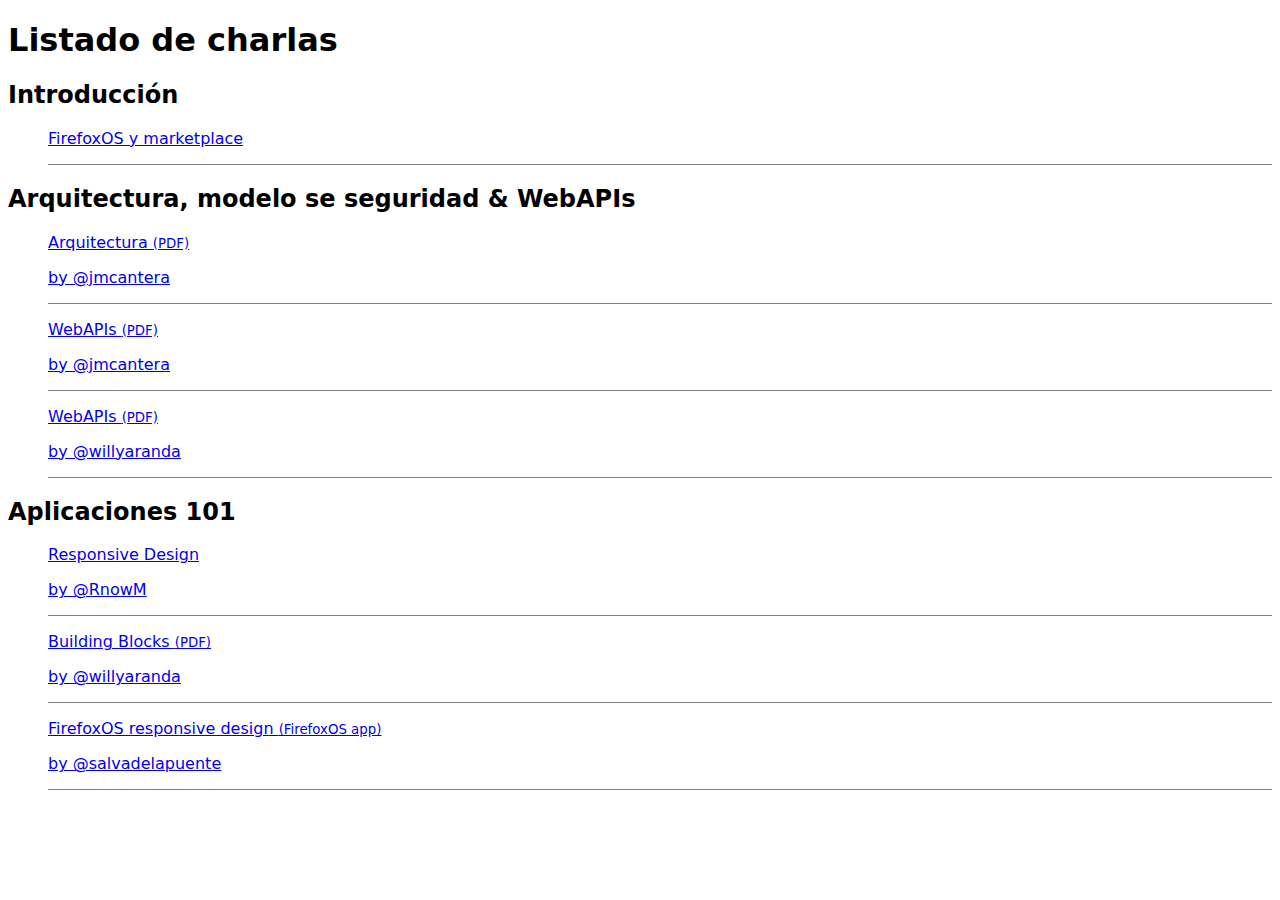
<file: index.html>
<!DOCTYPE html>
<head>
  <meta charset="utf-8">
  <title>FirefoxOS | Charlas, recursos y materiales</title>
  <style>
    html {
      font: 62.5%;
      font-family: "MozTT", Sans;
    }

    ul {
      list-style: none;
    }

    ul li {
      border-bottom: 0.1rem solid grey;
    }

    h1 {
      font-size: 2rem;
    }
  </style>
</head>
<body>
  <section role="region" class="skin-dark">
    <header class="fixed">
      <h1>Listado de charlas</h1>
    </header>
    <div class="scrollable header">
      <header>
        <h2>Introducción</h2>
      </header>
      <ul data-type="list">
        <li>
          <a href="./intro/index.html">
            <p>FirefoxOS y marketplace</p>
          </a>
        </li>
      </ul>
      <header>
        <h2>Arquitectura, modelo se seguridad &amp; WebAPIs</h2>
      </header>
      <ul data-type="list">
        <li>
          <a href="./arch/arch.pdf">
            <p>Arquitectura <small>(PDF)</small></p>
            <p>by @jmcantera</p>
          </a>
        </li>
        <li>
          <a href="./webapis/webapis.pdf">
            <p>WebAPIs  <small>(PDF)</small></p>
            <p>by @jmcantera</p>
          </a>
        </li>
        <li>
          <a href="./webapis/webapis2.pdf">
            <p>WebAPIs  <small>(PDF)</small></p>
            <p>by @willyaranda</p>
          </a>
        </li>
      </ul>
      <header>
        <h2>Aplicaciones 101</h2>
      </header>
      <ul data-type="list">
        <li>
          <a href="./responsivebb/index.html">
            <p>Responsive Design</p>
            <p>by @RnowM</p>
          </a>
        </li>
        <li>
          <a href="./responsivebb/bb.pdf">
            <p>Building Blocks <small>(PDF)</small></p>
            <p>by @willyaranda</p>
          </a>
        </li>
        <li>
          <a href="https://lodr.github.io/responsive-slides" target="_blank">
            <p>FirefoxOS responsive design <small>(FirefoxOS app)</small></p>
            <p>by @salvadelapuente</p>
          </a>
        </li>
      </ul>
    </div>
  </section>
</body>
</html>
</file>
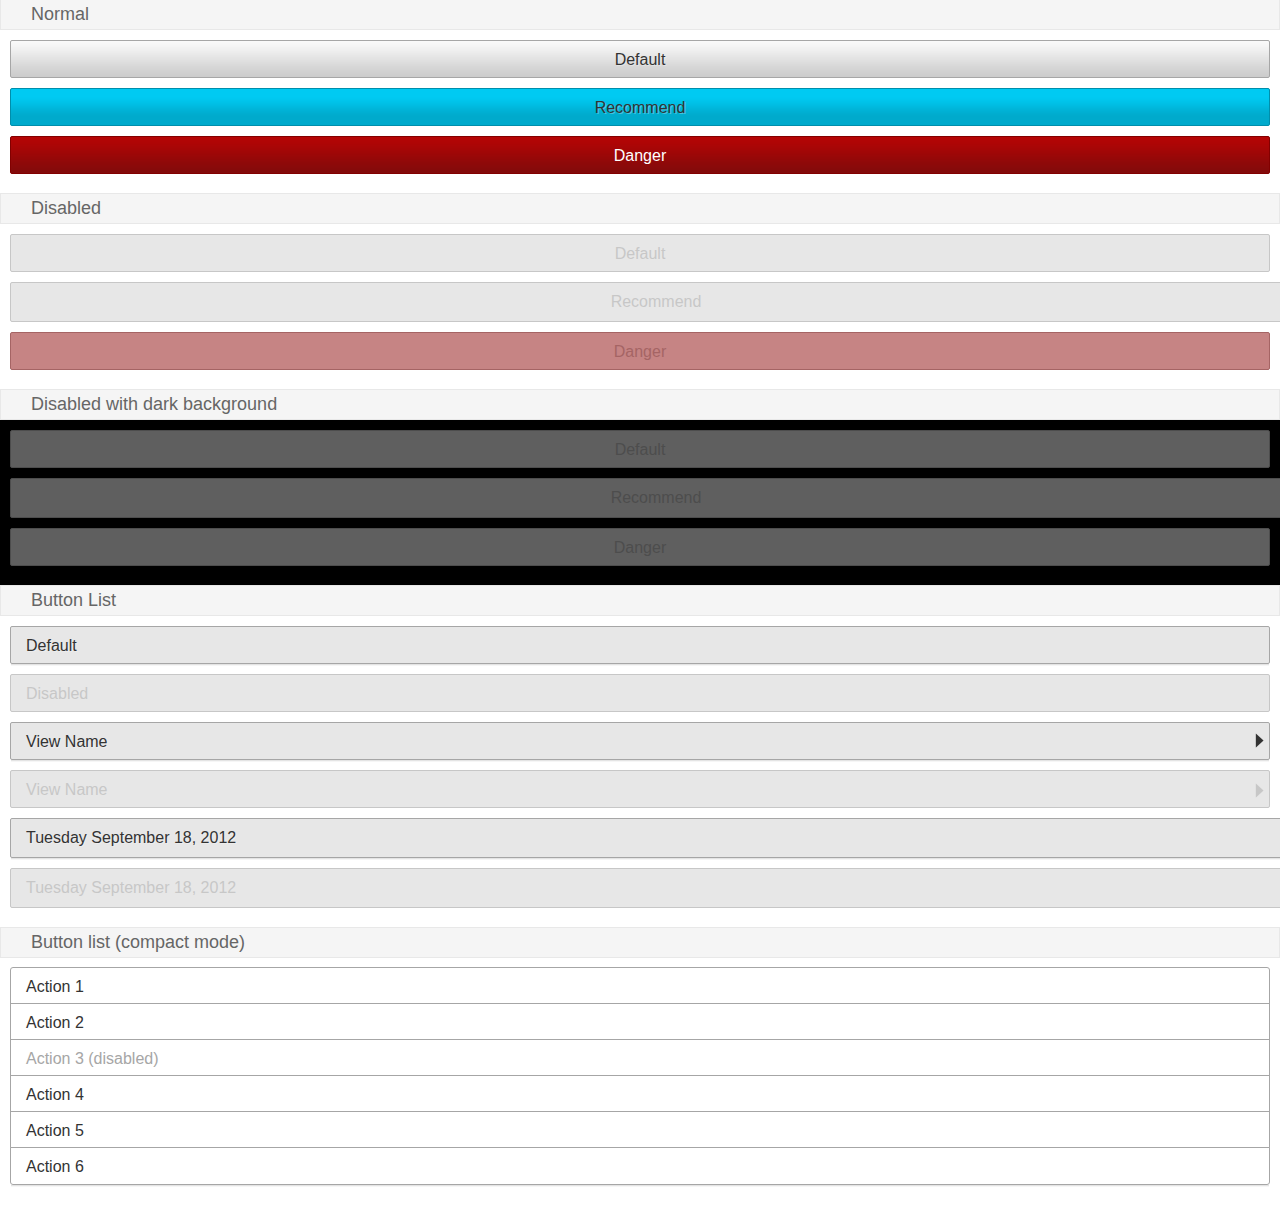
<file: responsivebb/files/html/BB/buttons/index.html>
<!DOCTYPE html>
<html>
<head>
  <meta charset="utf-8">

  <title>Buttons</title>
  <meta name="description" content="You can use button tag or also anchor tag with role button">

  <link rel="stylesheet" href="../buttons.css">

  <!--
    - This <style> and <link> is only used for the example preview,
    - it isn't needed for the real use case.
    -->
  <style>
    html, body {
      margin: 0;
      padding: 0;
      font-size: 10px;
      background-color: #fff;
    }

    h2.bb-docs {
      font-size: 1.8rem;
      font-family: "MozTT", Sans-serif;
      font-weight: lighter;
      color: #666;
      margin: -0.1rem 0 0;
      background-color: #f5f5f5;
      padding: 0.4rem 0.4rem 0.4rem 3rem;
      border: solid 0.1rem #e8e8e8;
    }

    div.bb-docs {
      padding: 1rem;
    }

    div.bb-docs.dark {
      background: #000;
    }

    ul {
      padding: 0;
      margin: 0;
      list-style: none;
    }

    body[role="application"] > [role="region"] {
      height: 100%;
      position: relative;
    }
  </style>
</head>
<body role="application">
  <h2 class="bb-docs">Normal</h2>
  <div class="bb-docs">
    <button>Default</button>
    <button class="recommend">Recommend</button>
    <button class="danger">Danger</button>
   </div>

  <h2 class="bb-docs">Disabled</h2>
  <div class="bb-docs">
    <button disabled>Default</button>
    <a href="#" role="button" aria-disabled="true" class="recommend">Recommend</a>
    <button disabled class="danger">Danger</button>
  </div>

  <h2 class="bb-docs">Disabled with dark background</h2>
  <div class="bb-docs dark">
    <button disabled>Default</button>
    <a href="#" role="button" aria-disabled="true" class="recommend">Recommend</a>
    <button disabled class="danger">Danger</button>
  </div>

  <h2 class="bb-docs">Button List </h2>
  <div class="bb-docs">
    <ul>
      <li>
        <button>Default</button>
      </li>
      <li>
        <button disabled="disabled">Disabled</button>
      </li>
      <li>
        <button class="icon icon-view">
          View Name
        </button>
      </li>
      <li>
        <button disabled="disabled" class="icon icon-view">
          View Name
        </button>
      </li>
      <li>
        <a role="button" class="icon icon-dialog">
          Tuesday September 18, 2012
        </a>
      </li>
      <li>
        <a role="button" aria-disabled="true" class="icon icon-dialog">
          Tuesday September 18, 2012
        </a>
      </li>
    </ul>
  </div>

  <h2 class="bb-docs">Button list (compact mode)</h2>
  <div class="bb-docs">
    <ul class="compact">
      <li><button>Action 1</button></li>
      <li><button>Action 2</button></li>
      <li><button disabled >Action 3 (disabled)</button></li>
      <li><button>Action 4</button></li>
      <li><button>Action 5</button></li>
      <li>
        <button>
        <span class="end tick"></span>
          Action 6
        </button>
      </li>
    </ul>
  </div>
</body>
</html>
</file>
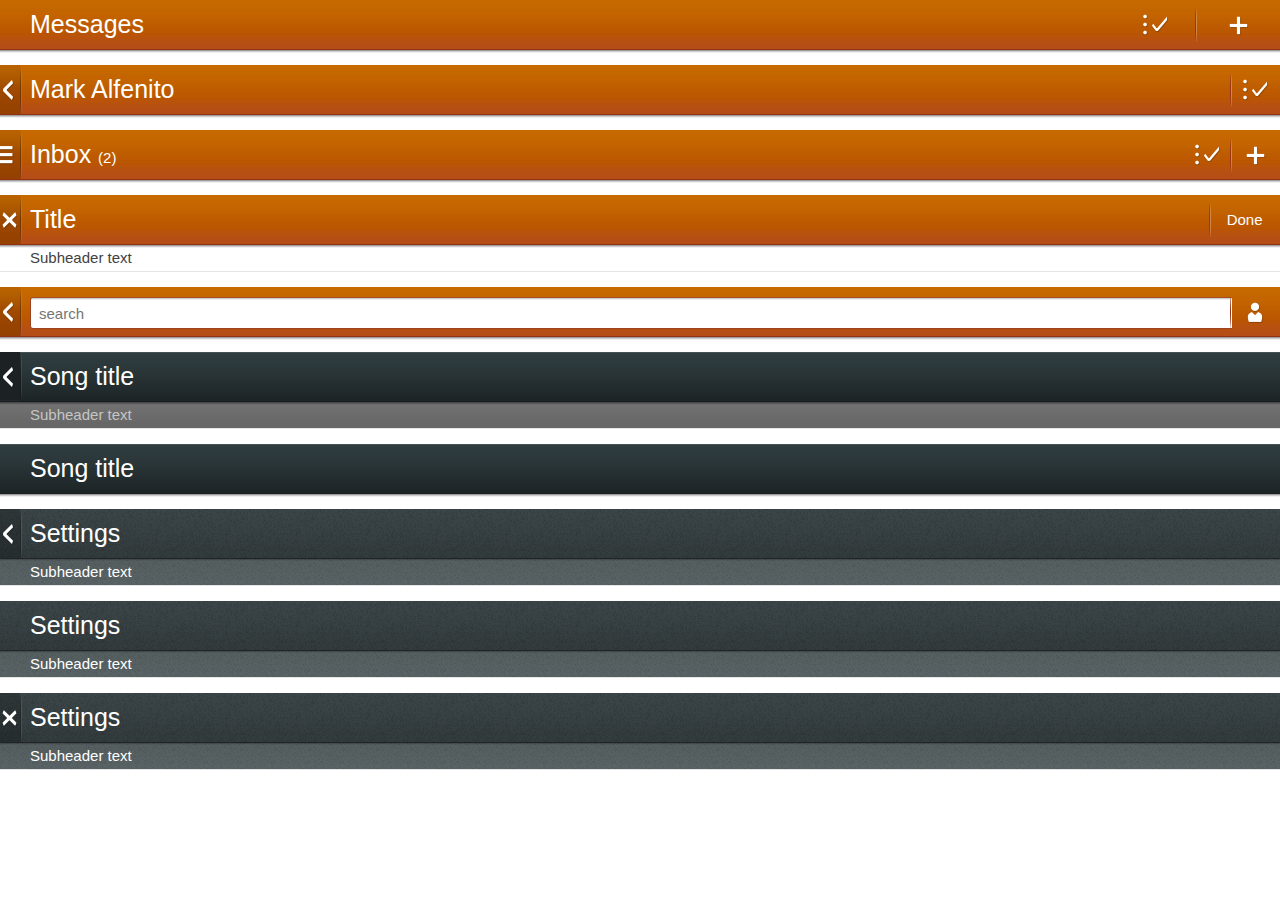
<file: responsivebb/files/html/BB/headers/index.html>
<!DOCTYPE html>
<html>
<head>
  <meta charset="utf-8">
  <title>Headers</title>
  <meta name="description" content="Providing top-level navigation and inputs for the active view">
  <!--
    - This <style> and <link> is only used for the example preview,
    - it isn't needed for the real use case.
    -->
  <link rel="stylesheet" href="../headers.css">
  <style type="text/css">
    html, body {
      margin: 0;
      padding: 0;
      font-size: 10px;
      background-color: #fff;
    }
    body {
      background: none;
    }
    section[role="region"] {
      margin-bottom: 1.5rem;
      position: relative;
    }
  </style>
</head>
<body role="application">
  <section role="region">
    <header>
      <menu type="toolbar">
        <a href="#"><span class="icon icon-edit">edit</span></a>
        <a href="#"><span class="icon icon-add">add</span></a>
      </menu>
      <h1>Messages</h1>
    </header>
  </section>

  <section role="region">
    <header>
      <a href="#"><span class="icon icon-back">back</span></a>
      <menu type="toolbar">
        <button><span class="icon icon-edit">edit</span></button>
      </menu>
      <h1>Mark Alfenito</h1>
    </header>
  </section>

  <section role="region">
    <header>
      <button><span class="icon icon-menu">menu</span></button>
      <menu type="toolbar">
        <button><span class="icon icon-edit">edit</span></button>
        <button><span class="icon icon-add">add</span></button>
      </menu>
      <h1>Inbox <em>(2)</em></h1>
    </header>
  </section>

  <section role="region">
    <header>
      <button><span class="icon icon-close">close</span></button>
      <menu type="toolbar">
        <button>done</button>
      </menu>
      <h1>Title</h1>
    </header>
    <header>
      <h2>Subheader text</h2>
    </header>
  </section>

  <section role="region">
    <header>
      <button><span class="icon icon-back">back</span></button>
      <menu type="toolbar">
        <button><span class="icon icon-user">user</span></button>
      </menu>
      <form action="#">
        <input type="text" placeholder="search" required="required">
        <button type="reset">Remove text</button>
      </form>
    </header>
  </section>

  <section role="region" class="skin-dark">
    <header>
      <a href="#"><span class="icon icon-back">back</span></a>
      <h1>Song title</h1>
    </header>
    <header>
      <h2>Subheader text</h2>
    </header>
  </section>

  <section role="region" class="skin-dark">
    <header>
      <h1>Song title</h1>
    </header>
  </section>

  <section role="region" class="skin-organic">
    <header>
      <a href="#"><span class="icon icon-back">back</span></a>
      <h1>Settings</h1>
    </header>
    <header>
      <h2>Subheader text</h2>
    </header>
  </section>

  <div class="skin-organic">
    <section role="region">
      <header>
        <h1>Settings</h1>
      </header>
      <header>
        <h2>Subheader text</h2>
      </header>
    </section>

    <section role="region">
      <header>
        <a href="#"><span class="icon icon-close">close</span></a>
        <h1>Settings</h1>
      </header>
      <header>
        <h2>Subheader text</h2>
      </header>
    </section>
  </div>

</body>
</html>
</file>
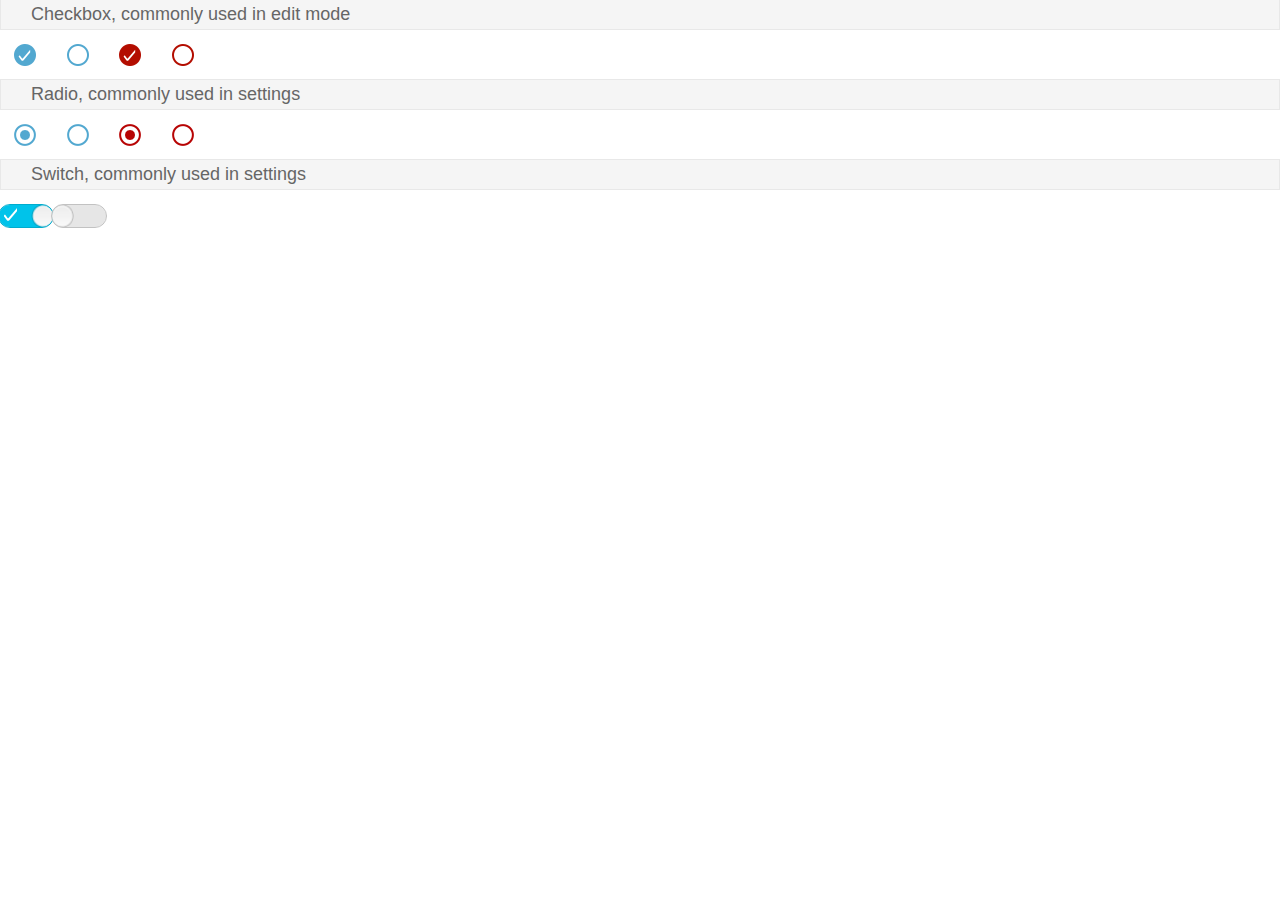
<file: responsivebb/files/html/BB/switches/index.html>
<!DOCTYPE html>
<html>
<head>
  <meta charset="utf-8">
  <title>Switches</title>
  <meta name="description" content="Activates/Deactivates a given item. It's also used to select an element within a list">
  <link rel="stylesheet" href="../switches.css">
  <!--
    - This <style> element is only used for the example code;
    - it is not required for the real use case.
    -->
  <style type="text/css">
    html, body {
      margin: 0;
      padding: 0;
      font-size: 10px;
      background-color: #fff;
    }
    body {
      background: none;
    }
    h2.bb-docs {
      font-size: 1.8rem;
      font-family: "MozTT", Sans-serif;
      font-weight: lighter;
      color: #666;
      margin: -1px 0 0;
      background-color: #f5f5f5;
      padding: 0.4rem 0.4rem 0.4rem 3rem;
      border: solid 1px #e8e8e8;
    }
  </style>
</head>
<body role="application">

  <h2 class="bb-docs">Checkbox, commonly used in edit mode</h2>
  <label>
    <input type="checkbox" checked>
    <span></span>
  </label>

  <label>
    <input type="checkbox">
    <span></span>
  </label>

  <label class="danger">
    <input type="checkbox" checked>
    <span></span>
  </label>

  <label class="danger">
    <input type="checkbox">
    <span></span>
  </label>

  <h2 class="bb-docs">Radio, commonly used in settings</h2>
  <label>
    <input type="radio" name="example" checked>
    <span></span>
  </label>

  <label>
    <input type="radio" name="example">
    <span></span>
  </label>

  <label class="danger">
    <input type="radio" name="example2" checked>
    <span></span>
  </label>

  <label class="danger">
    <input type="radio" name="example2">
    <span></span>
  </label>

  <h2 class="bb-docs">Switch, commonly used in settings</h2>
  <label>
    <input type="checkbox" data-type="switch" checked>
    <span></span>
  </label>

  <label>
    <input type="checkbox" data-type="switch">
    <span></span>
  </label>
</body>
</html>
</file>
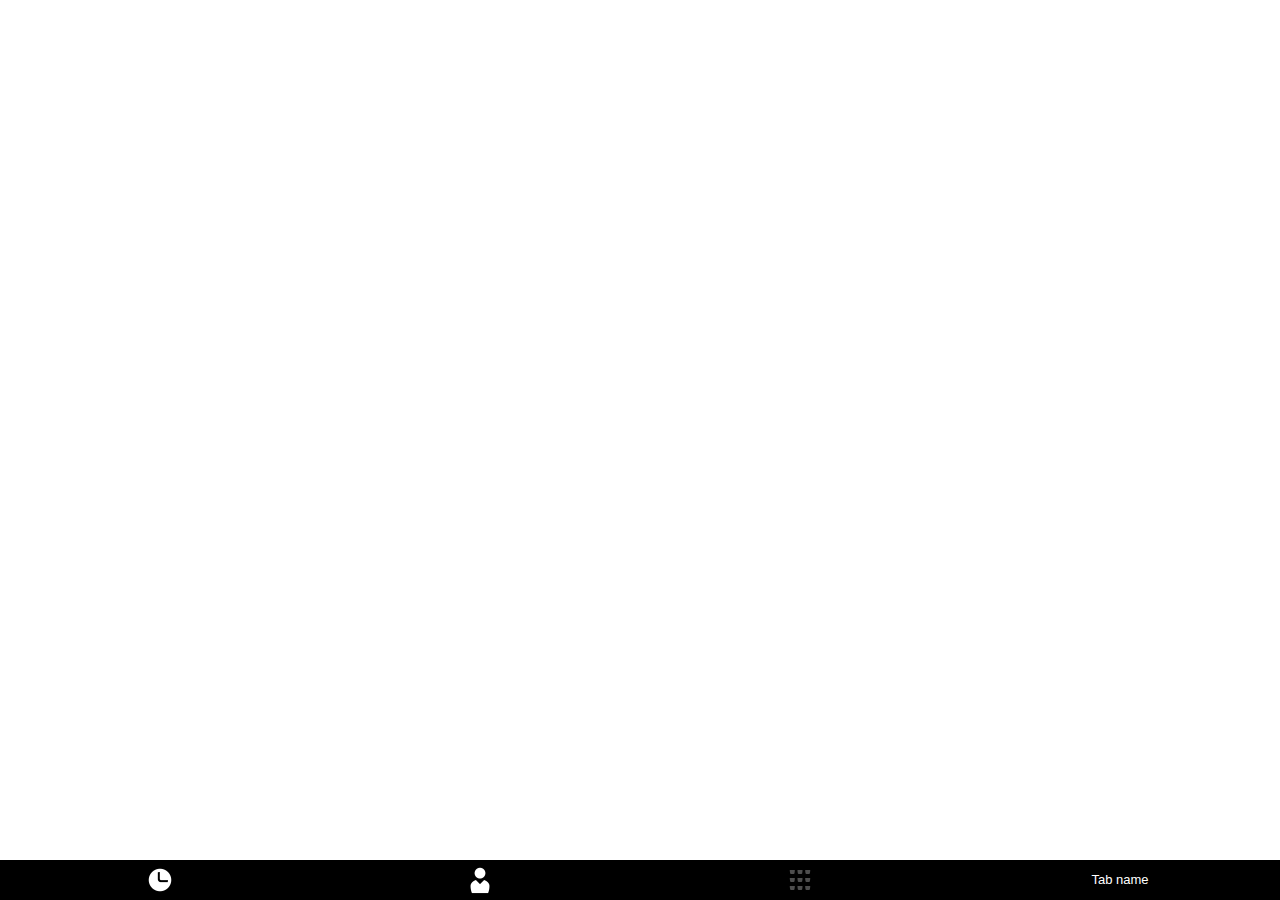
<file: responsivebb/files/html/BB/tabs/index.html>
<!DOCTYPE html>
<head>
  <meta charset="utf-8">

  <title>Tabs</title>
  <meta name="description" content="Allows multiple instances to be contained within a single window. Tabs are used as a navigational widget for switching between sets of views. ">

  <link rel="stylesheet" href="../tabs.css">

  <!--
    This <style> and <link> is only used for the example code, is no needed for the real case use
  -->
  <style>
    html, body {
      margin: 0;
      padding: 0;
      font-size: 10px;
      background-color: #fff;
    }

    body {
      background: none;
    }

    h2.bb-docs {
      font-size: 1.8rem;
      font-family: "Open Sans", Sans-serif;
      font-weight: lighter;
      color: #666;
      margin: -1px 0 0;
      background-color: #f5f5f5;
      padding: 0.4rem 0.4rem 0.4rem 3rem;
      border: solid 1px #e8e8e8;
    }

    /* icons */
    #panel1 a:after {
      background-image: url([data-uri]);
    }

    #panel2 a:after {
      background-image: url([data-uri]);
    }

    #panel3 a:after {
      background-image: url([data-uri]);
    }
  </style>
</head>
<body role="application">

  <section role="region">
    <!-- if your tabs are at the top, remove class="bottom" -->
    <ul role="tablist" data-items="4" class="bottom">
      <li id="panel1" role="tab">
        <a href="#panel1" class="icon">comms</a>
        <div role="tabpanel"></div>
      </li>
      <li id="panel2" role="tab">
        <a href="#panel2" class="icon">contacts</a>
        <div role="tabpanel"></div>
      </li>
      <li id="panel3" role="tab" aria-disabled="true">
        <a class="icon">dialer</a>
        <div role="tabpanel"></div>
      </li>
      <li id="panel4" role="tab">
        <a href="#panel4">Tab name</a>
        <div role="tabpanel"></div>
      </li>
    </ul>
  </section>

</body>
</html>
</file>
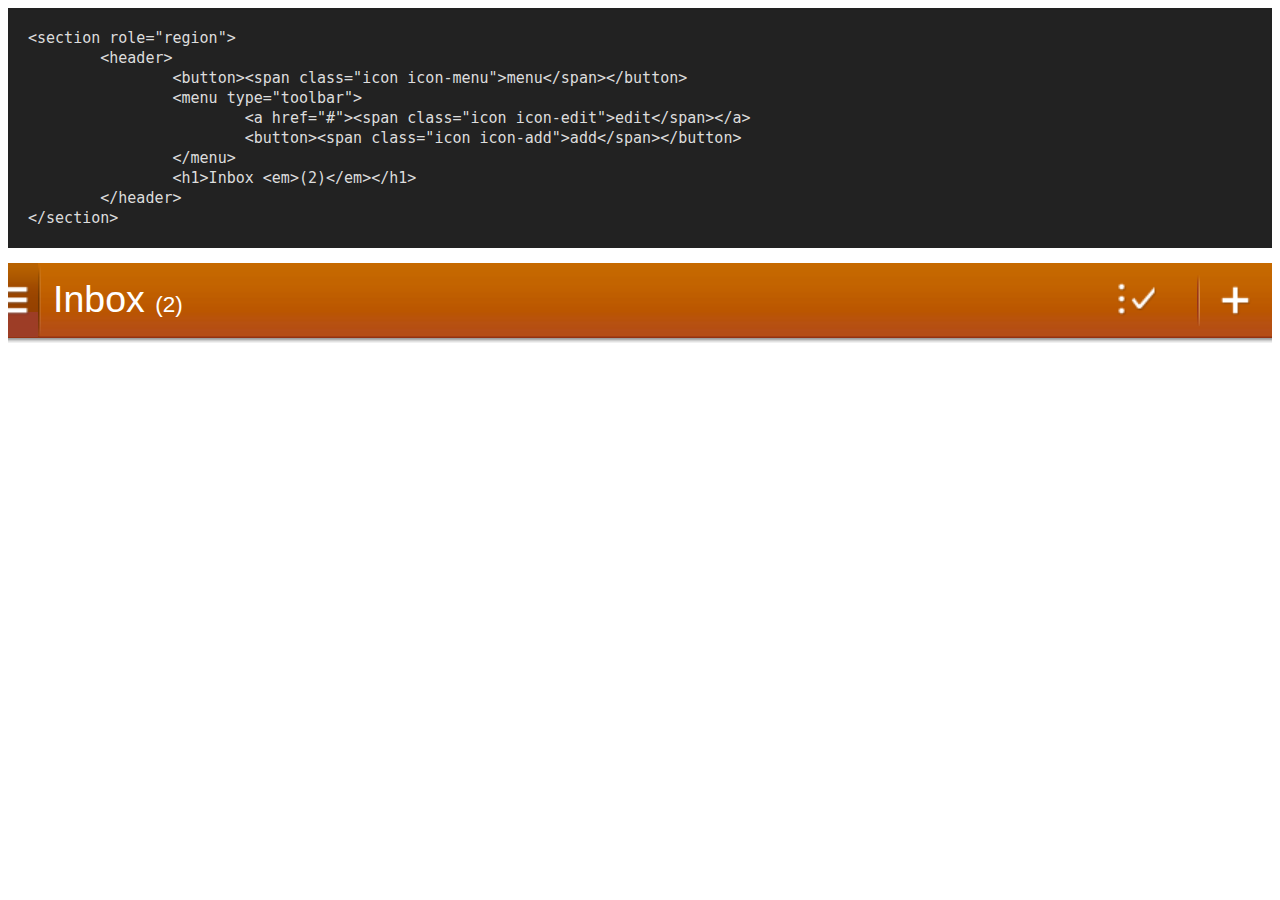
<file: responsivebb/files/html/headers.html>
<!DOCTYPE html>
<html><head><meta http-equiv="Content-Type" content="text/html; charset=UTF-8">
		<meta charset="utf-8">
		<link rel="stylesheet" type="text/css" href="../css/examples.css">
		<link rel="stylesheet" type="text/css" href="BB/headers.css">
		<link rel="stylesheet" type="text/css" href="BB/BB.css">
		<script type="text/javascript" src="../js/jquery-1.9.1.min.js"></script>
		<script type="text/javascript" src="../js/htmldecode.js"></script>
		<title>headers</title>
	</head>

	<body>

		<pre id="example-code" class="example" contenteditable="">
		</pre>

		<section id="example-view">
<section role="region">
	<header>
		<button><span class="icon icon-menu">menu</span></button>
		<menu type="toolbar">
			<a href="#"><span class="icon icon-edit">edit</span></a>
			<button><span class="icon icon-add">add</span></button>
		</menu>
		<h1>Inbox <em>(2)</em></h1>
	</header>
</section>
		</section>
	

</body></html>
</file>
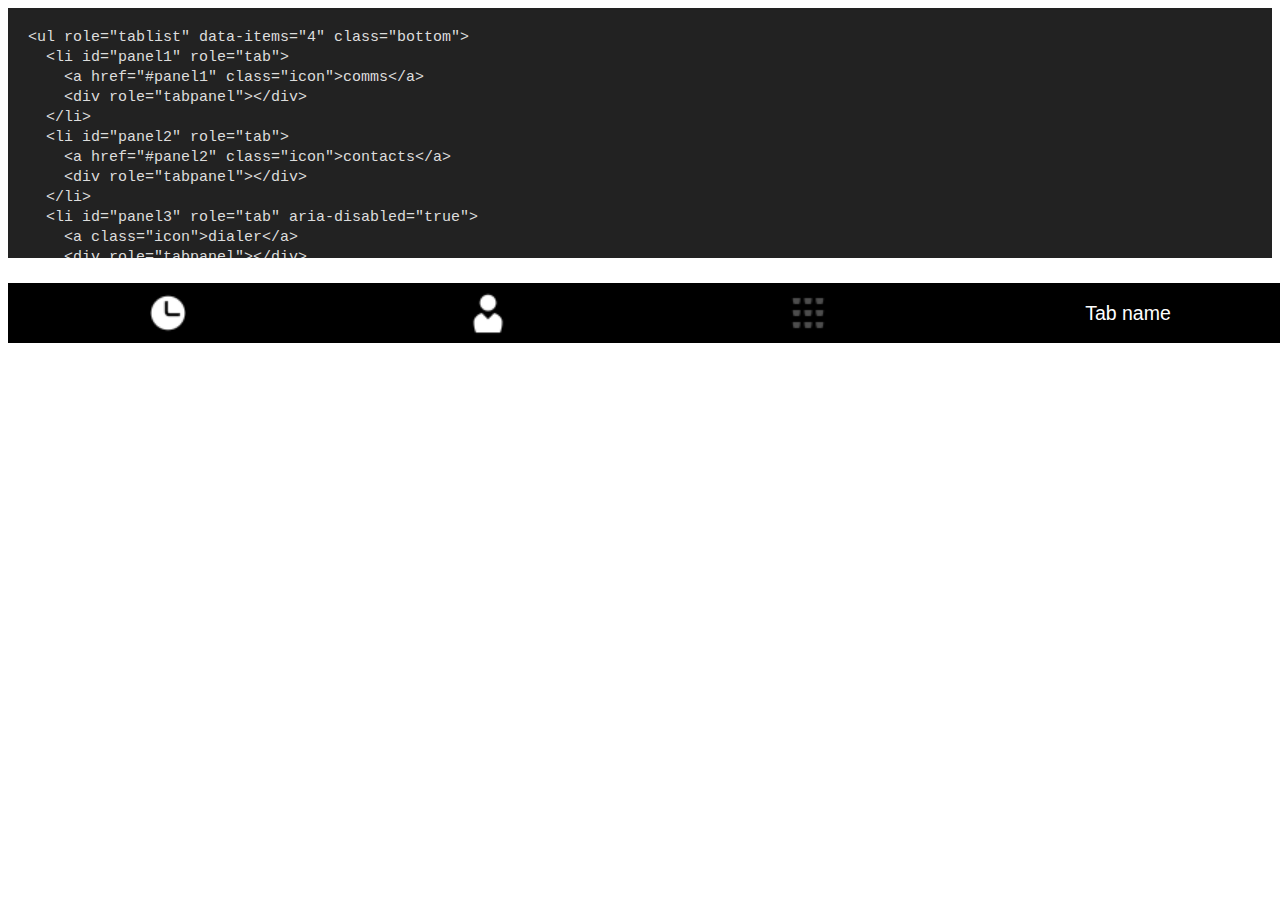
<file: responsivebb/files/html/tabs.html>
<!DOCTYPE html>
<html><head><meta http-equiv="Content-Type" content="text/html; charset=UTF-8">
		<meta charset="utf-8">
		<link rel="stylesheet" type="text/css" href="../css/examples.css">
		<link rel="stylesheet" type="text/css" href="BB/tabs.css">
		<link rel="stylesheet" type="text/css" href="BB/BB.css">
		<script type="text/javascript" src="../js/jquery-1.9.1.min.js"></script>
		<script type="text/javascript" src="../js/htmldecode.js"></script>
		<title>headers</title>
	</head>

	<body>

		<pre id="example-code" class="example" contenteditable="">
		</pre>

		<section id="example-view">
<ul role="tablist" data-items="4" class="bottom">
  <li id="panel1" role="tab">
    <a href="#panel1" class="icon">comms</a>
    <div role="tabpanel"></div>
  </li>
  <li id="panel2" role="tab">
    <a href="#panel2" class="icon">contacts</a>
    <div role="tabpanel"></div>
  </li>
  <li id="panel3" role="tab" aria-disabled="true">
    <a class="icon">dialer</a>
    <div role="tabpanel"></div>
  </li>
  <li id="panel4" role="tab">
    <a href="#panel4">Tab name</a>
    <div role="tabpanel"></div>
  </li>
</ul>
		</section>
	

</body></html>
</file>
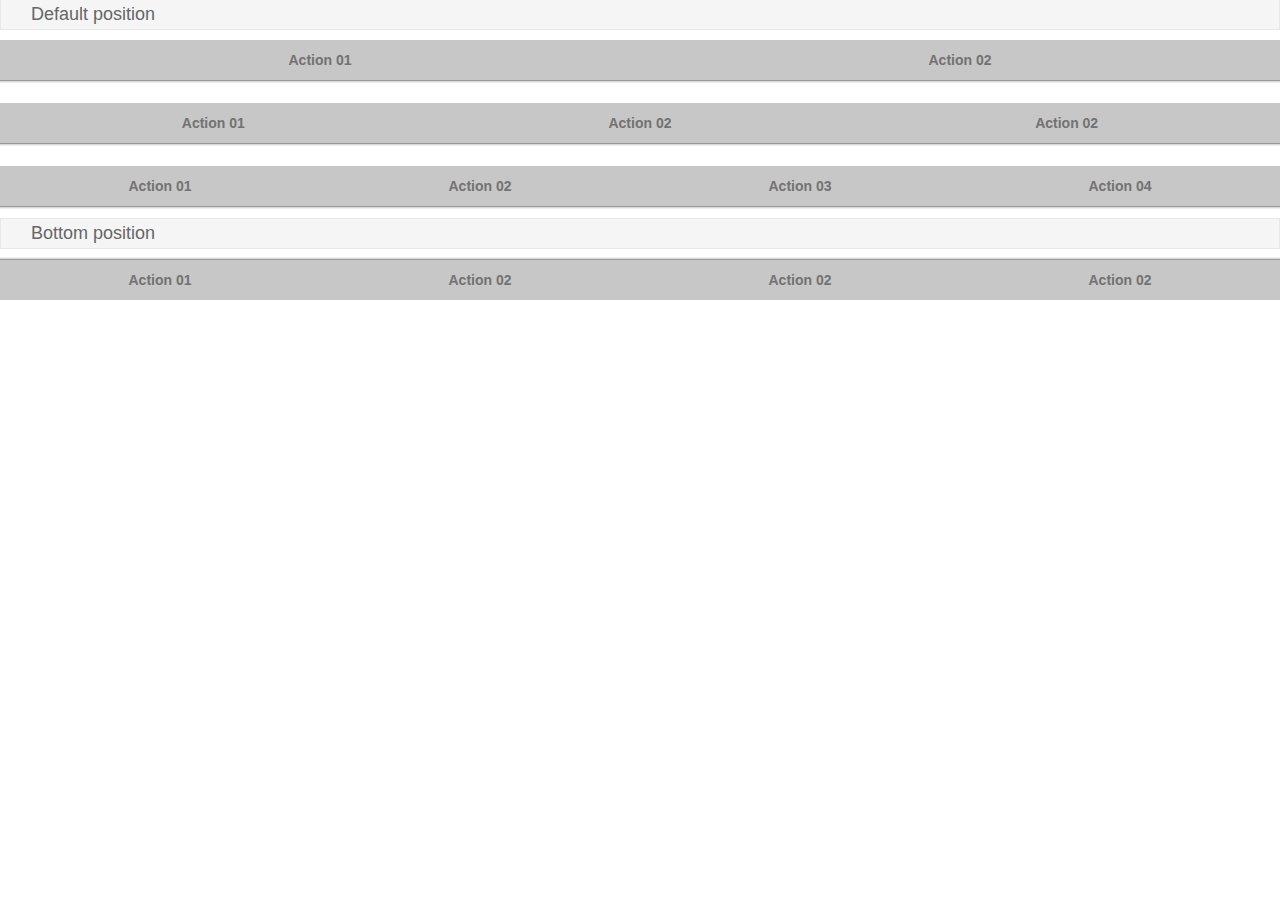
<file: responsivebb/files/html/BB/tabs/filters.html>
<!DOCTYPE html>
<html>
<head>
  <meta charset="utf-8">
  <title>Filters</title>
  <meta name="description" content="Filters can be used to enable the user to view a single set of data in a different lens">

  <link rel="stylesheet" href="../tabs.css">

  <!--
    This <style> and <link> is only used for the example code, is no needed for the real case use
  -->
  <style>
    html, body {
      margin: 0;
      padding: 0;
      font-size: 10px;
      background-color: #fff;
    }

    body {
      background: none;
    }

    h2.bb-docs {
      font-size: 1.8rem;
      font-family: "Open Sans", Sans-serif;
      font-weight: lighter;
      color: #666;
      margin: -1px 0 0;
      background-color: #f5f5f5;
      padding: 0.4rem 0.4rem 0.4rem 3rem;
      border: solid 1px #e8e8e8;
    }
    
    body[role="application"] ul[role="tablist"][data-type="filter"] {
      margin: 10px 0;
    }
  </style>
</head>
<body role="application">
  <section role="region">

    <h2 class="bb-docs">Default position</h2>
    <ul role="tablist" data-type="filter" data-items="2">
      <li id="filter1-1" role="tab"><a href="#filter1-1">Action 01</a></li>
      <li id="filter1-2" role="tab"><a href="#filter1-2">Action 02</a></li>
    </ul>

    <ul role="tablist" data-type="filter" data-items="3">
      <li id="filter2-1" role="tab"><a href="#filter2-1">Action 01</a></li>
      <li id="filter2-2" role="tab"><a href="#filter2-2">Action 02</a></li>
      <li id="filter2-3" role="tab"><a href="#filter2-3">Action 02</a></li>
    </ul>

    <ul role="tablist" data-type="filter" data-items="4">
      <li id="filter3-1" role="tab"><a href="#filter3-1">Action 01</a></li>
      <li id="filter3-2" role="tab"><a href="#filter3-2">Action 02</a></li>
      <li id="filter3-3" role="tab"><a href="#filter3-3">Action 03</a></li>
      <li id="filter3-4" role="tab"><a href="#filter3-4">Action 04</a></li>
    </ul>

    <h2 class="bb-docs">Bottom position</h2>

    <ul role="tablist" data-type="filter" class="bottom" data-items="4">
      <li id="filter4-1" role="tab"><a href="#filter4-1">Action 01</a></li>
      <li id="filter4-2" role="tab"><a href="#filter4-2">Action 02</a></li>
      <li id="filter4-3" role="tab"><a href="#filter4-3">Action 02</a></li>
      <li id="filter4-4" role="tab"><a href="#filter4-4">Action 02</a></li>
    </ul>

  </section>
</body>
</html>
</file>
<file: responsivebb/files/html/BB/buttons.css>
/* ----------------------------------
 * Buttons
 * ---------------------------------- */

.button::-moz-focus-inner,
a[role="button"]::-moz-focus-inner,
button::-moz-focus-inner {
  border: none;
  outline: none;
}

button,
a[role="button"],
.button {
  width: 100%;
  height: 3.8rem;
  margin: 0 0 1rem;
  padding: 0 1.5rem;
  -moz-box-sizing: border-box;
  display: inline-block;
  vertical-align: middle;
  text-overflow: ellipsis;
  white-space: nowrap;
  overflow: hidden;
  background: #fafafa url(buttons/images/ui/default.png) repeat-x left bottom;
  border: 0.1rem solid #a6a6a6;
  border-radius: 0.2rem;
  font: 500 1.6rem/3.8rem 'MozTT', Sans-serif;
  color: #333;
  text-align: center;
  text-shadow: 0.1rem 0.1rem 0 rgba(255,255,255,0.3);
  text-decoration: none;
  outline: none;
}

/* Press (default & recommend) */
button:active,
a[role="button"]:active,
button.recommend:active,
a.recommend[role="button"]:active  {
  border-color: #008aaa;
  background: #008aaa;
  color: #333;
}

/* Recommend */
button.recommend,
a[role="button"].recommend {
  background-image: url(buttons/images/ui/recommend.png);
  background-color: #00caf2;
  border-color: #008eab;
}

/* Danger */
button.danger,
a.danger[role="button"],
span.danger[role="button"] {
  background-image: url(buttons/images/ui/danger.png);
  background-color: #b70404;
  color: #fff;
  text-shadow: none;
  border-color: #820000;
}

/* Danger Press */
button.danger:active,
a[role="button"].danger:active,
.button.danger:active {
  background-image: url(buttons/images/ui/danger-press.png);
  background-color: #890707;
}

/* Disabled (default & recommend) */
button[disabled],
a[role="button"][aria-disabled="true"],
.button[aria-disabled="true"],
button[disabled].recommend,
a[role="button"][aria-disabled="true"].recommend,
.button[aria-disabled="true"].recommend {
  background: #e7e7e7;
  border-color: #c7c7c7;
  color: #c7c7c7;
  text-shadow: none;
  pointer-events: none;
}

/* Danger disabled */
button[disabled].danger,
.button[aria-disabled="true"].danger,
a[role="button"][aria-disabled="true"].danger {
  background: #c68484;
  border-color: #a56464;
  color: #a56464;
  text-shadow: none;
  pointer-events: none;
}

/* Disabled with dark background */
.dark button[disabled],
.dark .button[aria-disabled="true"],
.dark a[role="button"][aria-disabled="true"] {
  background: #5f5f5f;
  color: #4d4d4d;
  border-color: #4d4d4d;
  text-shadow: none;
  pointer-events: none;
}


/* ----------------------------------
 * Buttons inside lists
 * ---------------------------------- */

li button,
li a[role="button"],
li .button {
  position: relative;
  background: #e7e7e7;
  text-align: left;
  /* For hacking box-shadows we need overflow:visible; so we lose text-overflows...*/
  white-space: normal;
  overflow: visible;
}

/* Hacking box-shadow */
li button:after,
li a[role="button"]:after,
li .button:after {
  content: "";
  position: absolute;
  bottom: -0.3rem;
  left: 0;
  right: 0;
  height: 0.2rem;
  background: url( buttons/images/ui/shadow.png) repeat-x left bottom;
}

/* Press */
li a[role="button"]:active:after,
li .button:active:after,
li button:active:after {
  opacity: 0;
}

/* Disabled */
li button[disabled]:after,
li a[role="button"][aria-disabled="true"]:after,
li .button[aria-disabled="true"]:after {
  background: none;
}

/* Icons */
li button.icon,
li a[role="button"].icon,
li .button.icon {
  padding-right: 3rem;
}

li button.icon:before,
li a[role="button"].icon:before,
li .button.icon:before {
  content: "";
  width: 3rem;
  height: 3rem;
  position: absolute;
  top: 50%;
  right: 0;
  margin-top: -1.5rem;
  background: transparent no-repeat center center / 100% auto;
  pointer-events: none;
}

li button.icon-view:before,
li a[role="button"].icon-view:before {
  background: url(buttons/images/icons/view.png) no-repeat 1.6rem 0 / 1rem 9rem;
}

li button.icon-view:active:before,
li a[role="button"].icon-view:active:before {
  background-position: 1.6rem -3rem;
}

li button.icon-view:disabled:before,
li a[role="button"][aria-disabled="true"].icon-view:before {
  background-position: 1.6rem -6rem;
}

li button.icon-dialog:before,
li a[role="button"].icon-dialog:before,
li .button.icon-dialog:before {
  background: url(buttons/images/icons/dialog.png) no-repeat 1.6rem 0 / 1rem 9rem;
  top: 100%;
  margin-top: -2.4rem;
}

li button.icon-dialog:active:before,
li a[role="button"].icon-dialog:active:before,
li .button.icon-dialog:active:before {
  background-position: 1.6rem -3rem;
}

li button.icon-dialog:disabled:before,
li a[role="button"][aria-disabled="true"].icon-dialog:before,
li .button[aria-disabled="true"].icon-dialog:before {
  background-position: 1.6rem -6rem;
}


/* ----------------------------------
 * Buttons inside lists, compact mode
 * ---------------------------------- */

ul.compact,
ol.compact {
  margin-bottom: 1rem;
}

.compact > li button,
.compact > li a[role="button"] {
  margin: -0.1rem 0;
  border-radius: 0;
  background: #fff;
}

.compact > li:first-child button,
.compact > li:first-child a[role="button"] {
  border-radius: 0.3rem 0.3rem 0 0;
}

.compact > li:last-child button,
.compact > li:last-child a[role="button"] {
  border-radius: 0 0 0.3rem 0.3rem;
}

/* Pressed */
.compact > li button:active,
.compact > li a[role="button"]:active {
  border-color: #008aaa;
  background: #008aaa;
}

/* Disabled */
.compact > li button[disabled],
.compact > li a[role="button"][aria-disabled="true"] {
  color: #a6a6a6;
  border-color: #a6a6a6;
}

/* Inputs inside of .button */
.button input,
body[role="application"] .button input {
  border: 0;
  background: none;
}

/* Hides dropdown arrow until bug #649849 is fixed */
.button.icon select {
   width: 130%;
}
</file>
<file: responsivebb/files/html/BB/headers.css>
/* ----------------------------------
 * HEADERS: default
 * ---------------------------------- */
section[role="region"] > header:first-child {
  position: relative;
  z-index: 10;
  padding: 0;
  height: 5rem;
  color: #fff;
  background: url(headers/images/ui/header.png) repeat-x 0 0;
  background-size: auto 100%;
  border: none;
}

section[role="region"] > header:first-child:after {
  content: "";
  display: block;
  height: 0.3rem;
  position: absolute;
  top: 100%;
  left: 0;
  right: 0;
  background: url(headers/images/ui/shadow.png) repeat-x 0 0;
  background-size: auto 100%;
}

section[role="region"] > header:first-child h1 {
  font: 2.5rem/4.8rem "MozTT", Sans-serif;
  text-align: left;
  color: #fff;
  white-space: nowrap;
  text-overflow: ellipsis;
  display: block;
  overflow: hidden;
  margin: 0 0 0 3rem;
  height: 100%
}

section[role="region"] > header:first-child h1 em {
  font: 400 1.5rem/1em "MozTT", Sans-serif;
}

section[role="region"] > header:first-child form {
  display: block;
  overflow: hidden;
  position: relative;
  padding: 1rem 1rem 0 0.5rem ;
  margin-left: 2.5rem;
}

section[role="region"] > header:first-child input[type="text"] {
  width: 100%;
  height: 3rem;
  -moz-box-sizing: border-box;
  padding: 0 0.8rem;
  border: solid 0.1rem #9d4123;
  border-top-color: #a6501e;
  border-radius: 0.3rem;
  background: #fff url(headers/images/ui/shadow.png) repeat-x 0 -0.1rem;
  font: 1.5rem/3em "MozTT", Sans-serif;
  box-shadow: none;
}

section[role="region"] > header:first-child form button[type="reset"] {
  font-size: 0;
  overflow: hidden;
  position: absolute;
  right: 1rem;
  top: 1rem;
  bottom: 0;
  width: 3rem;
  height: auto;
  margin: 0;
  display: none;
  border: none;
  background: url(headers/images/icons/clear.png) no-repeat center center;
}

section[role="region"] > header:first-child input[type="text"]:valid + button[type="reset"] {
  display: block;
}

/* Generic set of actions in toolbar */
section[role="region"] > header:first-child menu[type="toolbar"] {
  height: 100%;
  float: right;
}

section[role="region"] > header:first-child menu[type="toolbar"] a,
section[role="region"] > header:first-child menu[type="toolbar"] button {
  -moz-box-sizing: border-box;
  position: relative;
  float: left;
  width: auto;
  min-width: 5rem;
  height: 5rem;
  margin-bottom: 0;
  padding: 0 1.75rem;
  border-radius: 0;
  line-height: 5rem;
  background: none;
  text-align: center;
  text-shadow: none;
  z-index: 5;
}

section[role="region"] > header:first-child menu[type="toolbar"] a:last-child,
section[role="region"] > header:first-child menu[type="toolbar"] button:last-child {
  background: url(headers/images/ui/separator.png) no-repeat 0 50%;
  margin-left: -0.2rem;
  z-index: 1;
}

section[role="region"] > header:first-child menu[type="toolbar"] {
  padding: 0;
  margin: 0;
}

section[role="region"] > header:first-child a,
section[role="region"] > header:first-child button {
  border: none;
  background: none;
  padding: 0;
  overflow: hidden;
  font: 400 1.5rem/1.1em "MozTT", Sans-serif;
  color: #fff;
  border-radius: 0;
  text-decoration: none;
}


/* Pressed state */
section[role="region"] > header:first-child a::-moz-focus-inner,
section[role="region"] > header:first-child button::-moz-focus-inner,
section[role="region"] > header:first-child a:active,
section[role="region"] > header:first-child button:active,
section[role="region"] > header:first-child a:focus,
section[role="region"] > header:first-child button:focus {
  outline: none !important;
  border: none !important;
}

section[role="region"] > header:first-child a:not([aria-disabled="true"]):active .icon:after,
section[role="region"] > header:first-child button:not(:disabled):active .icon:after,
section[role="region"] > header:first-child menu[type="toolbar"] a:not([aria-disabled="true"]):active,
section[role="region"] > header:first-child menu[type="toolbar"] button:not(:disabled):active  {
  background: #008aaa !important;
  transition: background 0.2s ease;
  border-bottom: solid 0.1rem rgba(0, 0, 0, 0.2) !important;
}

/* Disabled state */
section[role="region"] > header:first-child menu[type="toolbar"] a[aria-disabled="true"],
section[role="region"] > header:first-child menu[type="toolbar"] button[disabled]  {
  opacity: 0.5;
}

section[role="region"] > header:first-child a:first-letter,
section[role="region"] > header:first-child button:first-letter {
  text-transform: uppercase;
}

/* Icon definitions */
section[role="region"] > header:first-child .icon {
  position: relative;
  float: none;
  display: inline-block;
  vertical-align: top;
  width: 3rem;
  height: 4.9rem;
  margin: 0 -1rem;
  background: transparent no-repeat center center;
  font-size: 0;
  overflow: hidden;
}

section[role="region"] > header:first-child .icon.icon-add {
  background-image: url(headers/images/icons/add.png);
}

section[role="region"] > header:first-child .icon.icon-compose {
  background-image: url(headers/images/icons/compose.png);
}

section[role="region"] > header:first-child .icon.icon-edit {
  background-image: url(headers/images/icons/edit.png);
}

section[role="region"] > header:first-child .icon.icon-send {
  background-image: url(headers/images/icons/send.png);
}

section[role="region"] > header:first-child .icon.icon-close {
  background-image: url(headers/images/icons/close.png);
}

section[role="region"] > header:first-child .icon.icon-back {
  background-image: url(headers/images/icons/back.png);
}

section[role="region"] > header:first-child .icon.icon-menu {
  background-image: url(headers/images/icons/menu.png);
}

section[role="region"] > header:first-child .icon.icon-user {
  background-image: url(headers/images/icons/user.png);
}

section[role="region"] > header:first-child .icon.icon-reply {
  background-image: url(headers/images/icons/reply.png);
}

section[role="region"] > header:first-child .icon.icon-reply-all {
  background-image: url(headers/images/icons/reply-all.png);
}

/* Navigation links (back, cancel, etc) */
section[role="region"] > header:first-child > button,
section[role="region"] > header:first-child > a {
  position: absolute;
  left: 0;
  width: 5rem;
  height: 5rem;
  background: url(headers/images/ui/separator-large.png) no-repeat 2rem center;
  overflow: hidden;
}

section[role="region"] > header:first-child > button::-moz-focus-inner {
  border: 0;
  padding: 0;
}

section[role="region"] > header:first-child > button .icon,
section[role="region"] > header:first-child > a .icon {
  position: static;
  display: block;
  width: 2rem;
  height: 4.9rem;
  margin: 0;
  overflow: visible;
  font-size: 0;
}

section[role="region"] > header:first-child > button .icon:after,
section[role="region"] > header:first-child > a .icon:after {
  content: "";
  position: absolute;
  left: 0;
  top: 0;
  z-index: -1;
  width: 2rem;
  height: 4.9rem;
  background: #9d3d26 url(headers/images/ui/negative.png) repeat-x 0 0;
}

section[role="region"] > header > a .icon.icon-menu,
section[role="region"] > header > button .icon.icon-menu {
  background-position: -1.1rem center;
}

/* ----------------------------------
 * HEADERS: subheader
 * ---------------------------------- */

section[role="region"] > header {
  z-index: 0;
  height: auto;
}

section[role="region"] > header:after {
  display: none;
}

section[role="region"] header h2 {
  margin: 0;
  padding: 0.4rem 3rem;
  color: #424242;
  font-family: "MozTT", Sans-serif;
  font-weight: 400;
  font-size: 1.5rem;
  line-height: 1.8rem;
  background: url(headers/images/ui/subheader.png) repeat 0 100%;
  border-bottom: solid 0.1rem #e6e6e6;
}

/* ----------------------------------
 * HEADERS: dark
 * ---------------------------------- */

section[role="region"].skin-dark > header:first-child,
.skin-dark section[role="region"] > header:first-child {
  background: url(headers/images/ui/dark/header.png) repeat-x 0 0;
}

/* Navigation links (back, cancel, etc) */
section[role="region"].skin-dark > header:first-child > a .icon:after,
.skin-dark section[role="region"] > header:first-child > a .icon:after,
section[role="region"].skin-dark > header:first-child > button .icon:after,
.skin-dark section[role="region"] > header:first-child > button .icon:after {
  background: #26272c url(headers/images/ui/dark/negative.png) repeat-x 0 0;
}

section[role="region"].skin-dark > header:first-child menu[type="toolbar"] a:last-child,
.skin-dark section[role="region"] > header:first-child menu[type="toolbar"] a:last-child,
section[role="region"].skin-dark > header:first-child menu[type="toolbar"] button:last-child,
.skin-dark section[role="region"] > header:first-child menu[type="toolbar"] button:last-child {
  background-image: url(headers/images/ui/dark/separator.png);
}

section[role="region"].skin-dark header h2,
.skin-dark section[role="region"] header h2 {
  background: #7f7f7f url(headers/images/ui/dark/subheader.png) repeat-x 0 100%;
  color: #c5c5c5;
}

/* ----------------------------------
 * HEADERS: organic
 * ---------------------------------- */

section[role="region"].skin-organic > header:first-child,
.skin-organic section[role="region"] > header:first-child {
  background: url(headers/images/ui/organic/header.png) repeat-x 0 0,  url(headers/images/ui/organic/pattern.png) repeat 0 0;
}

section[role="region"].skin-organic > header:first-child:after,
.skin-organic section[role="region"] > header:first-child:after {
  margin-top: -0.1rem;
}

/* Navigation links (back, cancel, etc) */
section[role="region"].skin-organic > header:first-child > a .icon:after,
.skin-organic section[role="region"] > header:first-child > a .icon:after,
section[role="region"].skin-organic > header:first-child > button .icon:after,
.skin-organic section[role="region"] > header > button .icon:after {
  background: url(headers/images/ui/organic/negative.png) repeat-x 0 0;
}

section[role="region"].skin-organic > header:first-child menu[type="toolbar"] a:last-child,
.skin-organic section[role="region"] > header:first-child menu[type="toolbar"] a:last-child,
section[role="region"].skin-organic > header:first-child menu[type="toolbar"] button:last-child,
.skin-organic section[role="region"] > header:first-child menu[type="toolbar"] button:last-child {
  background-image: url(headers/images/ui/organic/separator.png);
}

section[role="region"].skin-organic header h2,
.skin-organic section[role="region"] header h2 {
  background: #7f7f7f url(headers/images/ui/organic/subheader.png) repeat-x 0 100%;
  color: #fff;
}

/* ----------------------------------
 * HEADERS: right-to-left tweaks
 * ---------------------------------- */

html[dir="rtl"] section[role="region"] > header:first-child h1 {
  text-align: right;
  margin: 0 3rem 0 0;
}

html[dir="rtl"] section[role="region"] > header:first-child button,
html[dir="rtl"] section[role="region"] > header:first-child a {
  left: inherit;
  right: 0;
}

html[dir="rtl"] section[role="region"] > header:first-child > button .icon,
html[dir="rtl"] section[role="region"] > header:first-child > a .icon {
  margin-left: 0;
  margin-right: -2rem;
}

html[dir="rtl"] section[role="region"] > header:first-child > button .icon:after,
html[dir="rtl"] section[role="region"] > header:first-child > a .icon:after {
  left: inherit;
  right: 0;
}

html[dir="rtl"] section[role="region"] > header:first-child .icon.icon-back {
  background-image: url(headers/images/icons/back-rtl.png);
}
</file>
<file: responsivebb/files/html/BB/switches.css>
/* ----------------------------------
 * CHECKBOXES / RADIOS
 * ---------------------------------- */

label:not([for])  {
  display: inline-block;
  vertical-align: middle;
  width: 5rem;
  height: 5rem;
  position: relative;
  background: none;
}

label:not([for]) input {
  margin: 0;
  opacity: 0;
  position: absolute;
  top: 0;
  left: 0;
}

label:not([for]) input + span {
  position: absolute;
  left: 50%;
  top: 50%;
  margin: -1.1rem 0 0 -1.1rem;
  width: 2.2rem;
  height: 2.2rem;
  pointer-events: none;
}

label:not([for]) input[type="checkbox"] + span {
  background: url(switches/images/check/default.png) no-repeat center top;
}

label:not([for]) input[type="radio"] + span {
  background: url(switches/images/radio/default.png) no-repeat center top;
}

label:not([for]) input:checked + span {
  background-position: center bottom;
}

/* 'Dangerous' switches */

label:not([for]).danger input[type="checkbox"] + span {
  background-image: url(switches/images/check/danger.png);
}

label:not([for]).danger input[type="radio"] + span {
  background-image: url(switches/images/radio/danger.png);
}


/* ----------------------------------
 * ON/OFF SWITCHES
 * ---------------------------------- */

label input[type="checkbox"][data-type="switch"] + span {
  position: absolute;
  left: 50%;
  top: 50%;
  margin: -1.1rem 0 0 -2.7rem;
  width: 5.4rem;
  height: 2.2rem;
  pointer-events: none;
  border: solid 1px #c2c2c2;
  border-radius: 5.4rem;
  overflow: hidden;
  background: url(switches/images/switch/handler.png) no-repeat -0.2rem center;
  background-size: auto calc(100% + 2px);
  transition: background 0.18s ease;
}

label input[data-type="switch"] + span:after,
label input[data-type="switch"] + span:before {
  content: "";
  position: absolute;
  top: 0;
  bottom: 0;
  width: 5.4rem;
  z-index: -1;
  transition: transform 0.2s ease;
}

label input[data-type="switch"] + span:before {
  right: 100%;
  background: #00c3ea url(switches/images/switch/icon.png) no-repeat 0.5rem center;
  background-size: auto calc(100% - 2px);
}

label input[data-type="switch"] + span:after {
  left: 100%;
  background: #e6e6e6;
  transform: translateX(-5.4rem);
}

/* switch: disabled state */
label input[data-type="switch"]:disabled + span:before,
label input[data-type="switch"]:disabled + span:after {
  opacity: 0.2;
}

label input[data-type="switch"]:disabled + span {
  opacity: 0.3;
}

label input[data-type="switch"]:checked:disabled + span {
  opacity: 1;
  border: solid 1px #A7DBE6;
}

/* 'ON' state */

label input[data-type="switch"]:checked + span {
  border-color: #00acce;
  background-position: 3.2rem center;
}

label input[data-type="switch"]:checked + span:before {
  transform: translateX(5.4rem);
}

label input[data-type="switch"]:checked + span:after {
  transform: translateX(0);
}
</file>
<file: responsivebb/files/html/BB/tabs.css>
/* ----------------------------------
* Tabs
* ---------------------------------- */

[role="tablist"] {
  margin: 0;
  padding: 0;
  position: absolute;
  width: 100%;
  height: 100%;
  font-family: "Open Sans", Sans-serif;
}

[role="tablist"] > [role="tab"] {
  list-style: none;
  margin: 0;
  padding: 0;
  float: left;
}

/* Items calcs */
[role="tablist"][data-items="2"] > [role="tab"] {
  width: calc(100% / 2);
}

[role="tablist"][data-items="3"] > [role="tab"] {
  width: calc(100% / 3);
}

[role="tablist"][data-items="4"] > [role="tab"] {
  width: calc(100% / 4);
}

[role="tablist"][data-items="5"] > [role="tab"] {
  width: calc(100% / 5);
}

[role="tablist"] > [role="tab"] > a {
  font-size: 1.3rem;
  text-decoration: none;
  line-height: 4rem;
  text-align: center;
  color: #FFF;
  float: left;
  width: 100%;
  background: #000 no-repeat center top;
  position: relative;
  color: #fff;
}

[role="tablist"] > [role="tab"] > a:active {
  background-color: #008aaa;
  color: #fff;
}

[role="tablist"] > [role="tab"][aria-disabled="true"] > a:active {
  background-color: #000;
}

[role="tablist"] > [role="tab"] > a.icon {
  font-size: 0;
}

[role="tablist"] > [role="tab"] > a.icon:after {
  content: '';
  width: 100%;
  height: 100%;
  position: absolute;
  background: none no-repeat center top;
  left: 0;
  z-index: 1;
}


/* Selected state */
[role="tablist"] > [role="tab"]:target > a {
  color: #62c6f5
}

[role="tablist"] > [role="tab"]:target > a.icon:after {
  background-position: center -4rem;
}

/* Disabled state */
[role="tablist"] > [role="tab"][aria-disabled="true"] > a {
  color: #4d4d4d;
}

[role="tablist"] > [role="tab"][aria-disabled="true"] > a.icon:after {
  background-position: center -8rem;
}

[role="tablist"] [role="tabpanel"] {
  position: absolute;
  top: 4rem;
  left: 0;
  visibility: hidden;
  width: 100%;
  height: calc(100% - 4rem);
  z-index: 10;
  display: block;
  overflow: auto;
}

[role="tablist"] :target [role="tabpanel"] {
  z-index: 1;
  visibility: visible;
}

/* Position bottom */
[role="tablist"].bottom > [role="tab"] {
  height: 100%;
}

[role="tablist"].bottom  > [role="tab"] > a {
  position: relative;
  height: 4rem;
  top: calc(100% - 4rem);
}

[role="tablist"].bottom [role="tabpanel"] {
  top: 0;
}

/* ----------------------------------
 * Filters
 * ---------------------------------- */

[role="tablist"][data-type="filter"] {
  background: #c7c7c7;
  display: inline-block;
  width: 100%;
  list-style: none;
  padding: 0;
  margin: 0;
  position: relative;
}

[role="tablist"][data-type="filter"]:before {
  content: "";
  position: absolute;
  left: 0;
  right: 0;
  top: 100%;
  height: 0.2rem;
  background: url(tabs/images/ui/shadow.png) repeat-x left bottom;
}

[role="tablist"][data-type="filter"] > [role="tab"] {
  float: left;
  text-align: center;
  -moz-box-sizing: border-box;
  color: #737272;
  border-bottom: solid 1px #999;
}

[role="tablist"][data-type="filter"] > [role="tab"] > a {
  display: block;
  padding: 1.3rem 0.5rem;
  text-decoration: none;
  color: #737272;
  overflow: hidden;
  text-overflow: ellipsis;
  white-space: nowrap;
  background-color: transparent;
  font: bold 1.4rem/1em "Open Sans", Sans-serif;
  width: auto;
  float: none;
}

/* Selected state */
[role="tablist"][data-type="filter"] > [role="tab"]:target {
  background: #fff;
  border: solid 1px #999;
  border-top: none;
  color: #000;
}

[role="tablist"][data-type="filter"] > [role="tab"]:target > a {
  color: #000;
}

[role="tablist"][data-type="filter"] > [role="tab"] > a:active {
  background-color: #008aaa;
  color: #fff;
}

/* Bottom position */
[role="tablist"][data-type="filter"].bottom:before {
  bottom: 100%;
  top: auto;
  background-image: url(tabs/images/ui/shadow-revert.png);
}

[role="tablist"][data-type="filter"].bottom > [role="tab"] {
  border-bottom: none;
  border-top: solid 1px #999;
}
[role="tablist"][data-type="filter"].bottom > [role="tab"] > a {
  height: auto;
}
</file>
<file: responsivebb/files/css/examples.css>
/* Defaults */
html, body {
	font: 15px/1em Sans-serif;
	color: #333;
}

a { color: #8B743D; text-decoration: none; }

form fieldset { border: none; }
input { height: 25px; }


/* Example wrapper */
iframe.example {
	margin-top: -1em;
	width: 100%;
	height: 100%;
	display: block;
	min-height: 600px; /* equal as reveal <section> */
}

pre {
	margin: 0 0 1em 0;
	line-height: 20px;
	overflow: auto;
	background: #222;
	color: #ddd;
	padding: 0 20px;
	max-height: 250px;
}

style.example {
	display: block!important;
}

style.example::-moz-selection {
	background: #2891fc;
	color: #0a2f55;
}

[contenteditable]:focus {
	outline: none;
}

ul[role="tablist"] {
	width: 100%;
	height: 70px;
	overflow: hidden;
}

/* icons */
    #panel1 a:after {
      background-image: url([data-uri]);
      background-size: auto 300%;
    }

    #panel2 a:after {
      background-image: url([data-uri]);
      background-size: auto 300%;
    }

    #panel3 a:after {
      background-image: url([data-uri]);
      background-size: auto 300%;
    }
</file>
<file: responsivebb/files/html/BB/BB.css>
/* Overwrite BB */
section.skin-organic[role="region"] > header:first-child, .skin-organic section[role="region"] > header:first-child {
	background-size: auto 100%, auto;
}
section.skin-organic[role="region"] > header:first-child > a .icon:after, .skin-organic section[role="region"] > header:first-child > a .icon:after, section.skin-organic[role="region"] > header:first-child > button .icon:after, .skin-organic section[role="region"] > header > button .icon:after {
	background-size: 100% auto;
}
section[role="region"] > header:first-child .icon {
	background-size: 3rem 3rem;
}
section[role="region"] > header:first-child > button, section[role="region"] > header:first-child > a {
	background-size: 0.2rem 4.8rem;
}
section[role="region"] > header:first-child menu[type="toolbar"] a:last-child, section[role="region"] > header:first-child menu[type="toolbar"] button:last-child {
	background-size: 0.2rem 3.4rem;
}

[data-type="list"] {
	background: #fff;
}

[data-type="list"] header {
    border-bottom: 0.1rem solid #FF4E00;
    color: #FF4E00;
    font-size: 1.6rem;
    font-weight: normal;
    line-height: 1.8rem;
    margin: 0;
    padding: 0.5rem 1rem;
    text-transform: uppercase;
}

[data-type="list"] li img[alt="placeholder"] {
	background: url(../../images/photo.png) no-repeat;
	background-size: 100% 100%;
	font-size: 0;
}

[data-type="list"] aside.icon-callout {
	background-image: url([data-uri]);
}

[data-type="list"] aside.icon-nopic {
	background-image: url([data-uri]);
	background-position: bottom right;
}
</file>
